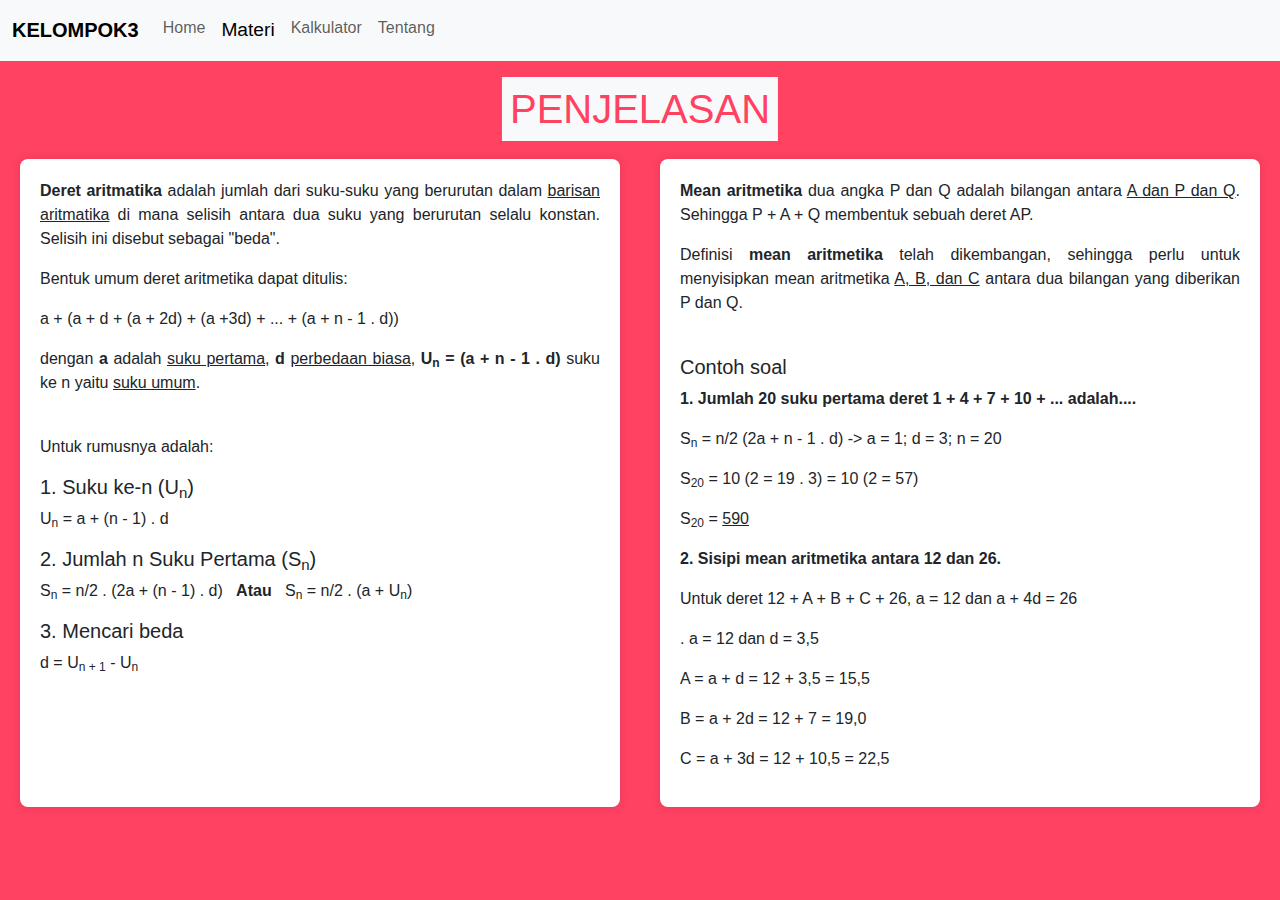
<file: materi.html>
<!DOCTYPE html>
<html lang="en">
<head>
    <meta charset="UTF-8">
    <meta name="viewport" content="width=device-width, initial-scale=1.0">
    <link href="https://cdn.jsdelivr.net/npm/bootstrap@5.3.3/dist/css/bootstrap.min.css" rel="stylesheet" integrity="sha384-QWTKZyjpPEjISv5WaRU9OFeRpok6YctnYmDr5pNlyT2bRjXh0JMhjY6hW+ALEwIH" crossorigin="anonymous">
    <link href="https://fonts.cdnfonts.com/css/gasoek-one" rel="stylesheet">
    <style>@import url('https://fonts.cdnfonts.com/css/gasoek-one');</style>
    <link rel="stylesheet" href="styles.css" />
    <link href="https://fonts.cdnfonts.com/css/lexend" rel="stylesheet">
    <style>@import url('https://fonts.cdnfonts.com/css/lexend');</style>
    <title>Deret Aritmetika - Materi</title>
</head>
<body style="background-color: rgb(255,65,98);">
    <!-- Nav -->
    <nav class="navbar navbar-expand-lg bg-body-tertiary" >
        <div class="container-fluid">
          <b><a class="navbar-brand">KELOMPOK3</a></b>
          <button class="navbar-toggler" type="button" data-bs-toggle="collapse" data-bs-target="#navbarSupportedContent" aria-controls="navbarSupportedContent" aria-expanded="false" aria-label="Toggle navigation">
            <span class="navbar-toggler-icon"></span>
          </button>
          <div class="collapse navbar-collapse" id="navbarSupportedContent">
            <ul class="navbar-nav me-auto mb-2 mb-lg-0">
              <li class="nav-item">
                <a class="nav-link" href="index.html">Home</a>
              </li>
              <li class="nav-item">
                <a class="nav-link active" href="materi.html" style="font-size: larger;">Materi</a>
              </li>
              <li class="nav-item">
                <a class="nav-link" href="operasi.html">Kalkulator</a>
              </li>
              <li class="nav-item">
                <a class="nav-link" href="tentang.html">Tentang</a>
              </li>
            </ul>
          </div>
        </div>
      </nav>

      <!-- Judul -->
      <div class="row">
        <div class="position-absolute start-50 translate-middle mt-5">
            <h1 class="position-absolute start-50 translate-middle bg-body-tertiary p-2" style="color: rgb(255,65,98);" align="center">PENJELASAN</h1>
          </div>
          <div class="row mt-5 ms-0" align="justify">
            <div class="container">
              <p>
                <b>Deret aritmatika</b> adalah jumlah dari suku-suku yang berurutan dalam <u>barisan aritmatika</u> di mana selisih antara dua suku yang berurutan selalu konstan. Selisih ini disebut sebagai "beda".
              </p>
              <p>
                Bentuk umum deret aritmetika dapat ditulis:
              </p>
              <p>
                a + (a + d + (a + 2d) + (a +3d) + ... + (a + n - 1 . d))
              </p>
              <p>
                dengan <b>a</b> adalah <u>suku pertama</u>, <b>d</b> <u>perbedaan biasa</u>, <b>U<sub>n</sub> = (a + n - 1 . d)</b> suku ke n yaitu <u>suku umum</u>. 
              </p>
              <br>
              <p>
                Untuk rumusnya adalah:
              </p>
              <h5>1. Suku ke-n (U<sub>n</sub>)</h5>
              <p>
                U<sub>n</sub> = a + (n - 1) . d
              </p>
              <h5>2. Jumlah n Suku Pertama (S<sub>n</sub>)</h5>
              <p>
                S<sub>n</sub> = n/2 . (2a + (n - 1) . d) &nbsp; <b>Atau</b> &nbsp; S<sub>n</sub> = n/2 . (a + U<sub>n</sub>)
              </p>
              <h5>3. Mencari beda</h5>
              <p>
                d = U<sub>n + 1</sub> - U<sub>n</sub>
              </p>
            </div>
            <div class="container">
              <p>
                <b>Mean aritmetika</b> dua angka P dan Q adalah bilangan antara <u>A dan P dan Q</u>. Sehingga P + A + Q membentuk sebuah deret AP.
              </p>
              <p>
                Definisi <b>mean aritmetika</b> telah dikembangan, sehingga perlu untuk menyisipkan mean aritmetika <u>A, B, dan C</u> antara dua bilangan yang diberikan P dan Q.
              </p>
              <br>
              <h5>Contoh soal</h5>
              <p>
                <b>1. Jumlah 20 suku pertama deret 1 + 4 + 7 + 10 + ... adalah....</b>
              </p>
              <p>
                S<sub>n</sub> = n/2 (2a + n - 1 . d) -> a = 1; d = 3; n = 20
              </p>
              <p>
                S<sub>20</sub> = 10 (2 = 19 . 3) = 10 (2 = 57)
              </p>
              <p>
                S<sub>20</sub> = <u>590</u>
              </p>
              <p>
                <b>2. Sisipi mean aritmetika antara 12 dan 26.</b>
              </p>
              <p>
                Untuk deret 12 + A + B + C + 26, a = 12 dan a + 4d = 26
              </p>
              <p>
                . a =  12 dan d = 3,5
              </p>
              <p>
                A = a + d = 12 + 3,5 = 15,5
              </p>
              <p>
                B = a + 2d = 12 + 7 = 19,0
              </p>
              <p>
                C = a + 3d = 12 + 10,5 = 22,5
              </p>
            </div>
          </div>
      </div>
      
      

      <script src="https://cdn.jsdelivr.net/npm/bootstrap@5.3.3/dist/js/bootstrap.bundle.min.js" integrity="sha384-YvpcrYf0tY3lHB60NNkmXc5s9fDVZLESaAA55NDzOxhy9GkcIdslK1eN7N6jIeHz" crossorigin="anonymous"></script>
</body>
</html>
</file>
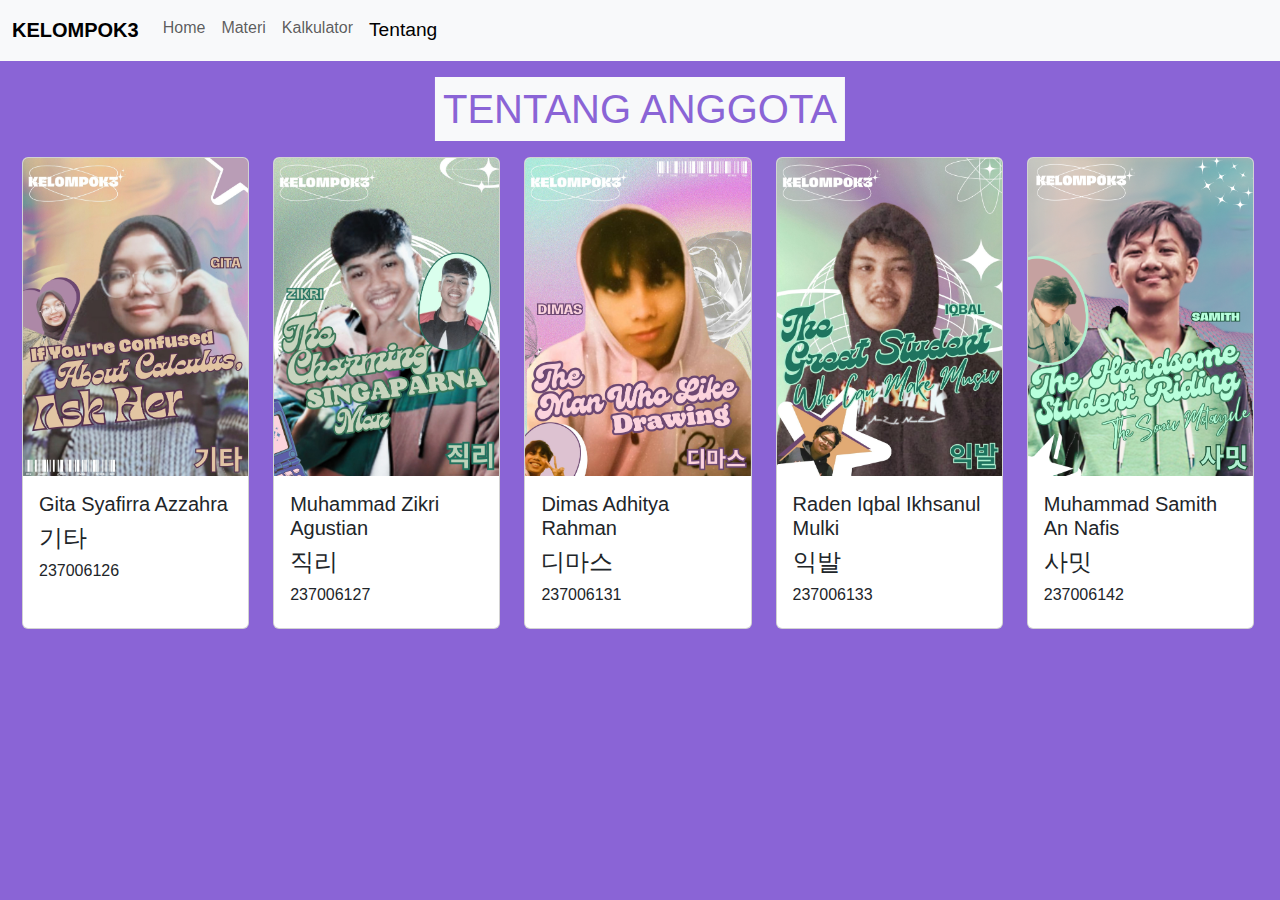
<file: tentang.html>
<!DOCTYPE html>
<html lang="en">
<head>
    <meta charset="UTF-8">
    <meta name="viewport" content="width=device-width, initial-scale=1.0">
    <link href="https://cdn.jsdelivr.net/npm/bootstrap@5.3.3/dist/css/bootstrap.min.css" rel="stylesheet" integrity="sha384-QWTKZyjpPEjISv5WaRU9OFeRpok6YctnYmDr5pNlyT2bRjXh0JMhjY6hW+ALEwIH" crossorigin="anonymous">
    <link href="https://fonts.cdnfonts.com/css/gasoek-one" rel="stylesheet">
    <style>@import url('https://fonts.cdnfonts.com/css/gasoek-one');</style>
    <link rel="stylesheet" href="styles.css" />
    <link href="https://fonts.cdnfonts.com/css/lexend" rel="stylesheet">
    <style>@import url('https://fonts.cdnfonts.com/css/lexend');</style>
    <title>Deret Aritmetika - Tentang</title>
</head>
<body style="background-color: rgb(138,100,214);">
    <!-- Nav -->
    <nav class="navbar navbar-expand-lg bg-body-tertiary" >
        <div class="container-fluid">
          <b><a class="navbar-brand">KELOMPOK3</a></b>
          <button class="navbar-toggler" type="button" data-bs-toggle="collapse" data-bs-target="#navbarSupportedContent" aria-controls="navbarSupportedContent" aria-expanded="false" aria-label="Toggle navigation">
            <span class="navbar-toggler-icon"></span>
          </button>
          <div class="collapse navbar-collapse" id="navbarSupportedContent">
            <ul class="navbar-nav me-auto mb-2 mb-lg-0">
              <li class="nav-item">
                <a class="nav-link" href="index.html">Home</a>
              </li>
              <li class="nav-item">
                <a class="nav-link" href="materi.html">Materi</a>
              </li>
              <li class="nav-item">
                <a class="nav-link" href="operasi.html">Kalkulator</a>
              </li>
              <li class="nav-item">
                <a class="nav-link active"  style="font-size: larger;" href="tentang.html">Tentang</a>
              </li>
            </ul>
          </div>
        </div>
      </nav>

      <!-- Judul -->
      <div class="row">
        <div class="position-absolute start-50 translate-middle mt-5">
          <h1 class="position-absolute start-50 translate-middle bg-body-tertiary p-2" style="color: rgb(138,100,214);" align="center">TENTANG ANGGOTA</h1>
        </div>
        <!-- Card Group -->
        <div class="row d-flex justify-content-center mt-5">
        <div class="row row-cols-1 row-cols-md-5 g-4 ms-2">
          <div class="col">
            <div class="card h-100">
              <img src="gambar/2.jpg" class="card-img-top" alt="...">
              <div class="card-body">
                <h5 class="card-title">Gita Syafirra Azzahra</h5>
                <h4 class="card-title">기타</h4>
                <h6 class="card-title">237006126</h6>
              </div>
            </div>
          </div>
          <div class="col">
            <div class="card h-100">
              <img src="gambar/4.jpg" class="card-img-top" alt="...">
              <div class="card-body">
                <h5 class="card-title">Muhammad Zikri Agustian</h5>
                <h4 class="card-title">직리</h4>
                <h6 class="card-title">237006127</h6>
              </div>
            </div>
          </div>
          <div class="col">
            <div class="card h-100">
              <img src="gambar/5.jpg" class="card-img-top" alt="...">
              <div class="card-body">
                <h5 class="card-title">Dimas Adhitya Rahman</h5>
                <h4 class="card-title">디마스</h4>
                <h6 class="card-title">237006131</h6>
              </div>
            </div>
          </div>
          <div class="col">
            <div class="card h-100">
              <img src="gambar/3.jpg" class="card-img-top" alt="...">
              <div class="card-body">
                <h5 class="card-title">Raden Iqbal Ikhsanul Mulki</h5>
                <h4 class="card-title">익발</h4>
                <h6 class="card-title">237006133</h6>
              </div>
            </div>
          </div>
          <div class="col">
            <div class="card h-100">
              <img src="gambar/1.png" class="card-img-top" alt="...">
              <div class="card-body">
                <h5 class="card-title">Muhammad Samith An Nafis</h5>
                <h4 class="card-title">사밋</h4>
                <h6 class="card-title">237006142</h6>
              </div>
            </div>
          </div>
        </div>
      </div>
    </div>

      <!-- Card -->
      <!-- <div class="row"> -->
        
      <!-- </div> -->

      <script src="https://cdn.jsdelivr.net/npm/bootstrap@5.3.3/dist/js/bootstrap.bundle.min.js" integrity="sha384-YvpcrYf0tY3lHB60NNkmXc5s9fDVZLESaAA55NDzOxhy9GkcIdslK1eN7N6jIeHz" crossorigin="anonymous"></script>
</body>
</html>
</file>
<file: styles.css>
body {
  margin: 0;
  padding: 0;
  /* background-image: url('gambar/background.jpeg'); */
  background-repeat: no-repeat;
  background-size: cover;
}

.container {
  max-width: 600px;
  margin: 50px auto;
  background-color: #fff;
  padding: 20px;
  border-radius: 8px;
  box-shadow: 0 0 10px rgba(0, 0, 0, 0.1);
}

h1 {
  font-family: 'Gasoek One', sans-serif;
}

form {
  display: flex;
  flex-direction: column;
  gap: 10px;
}

label {
  font-weight: bold;
}

input[type="number"] {
  padding: 8px;
  border-radius: 5px;
  border: 1px solid #ccc;
}

button {
  padding: 10px;
  background-color: #007bff;
  color: #fff;
  border: none;
  border-radius: 5px;
  cursor: pointer;
  transition: background-color 0.3s;
}

button:hover {
  background-color: #0056b3;
}

#output {
  margin-top: 20px;
  padding: 10px;
  background-color: #f9f9f9;
  border-radius: 5px;
}

ul {
  font-family: 'Lexend', sans-serif;
}

.navbar-brand {
  font-family: 'Lexend', sans-serif;
}

label {
  font-family: 'Lexend', sans-serif;
}
h6 {
  font-family: 'Lexend', sans-serif;
}

.d-grid {
  font-family: 'Lexend', sans-serif;
}

h5 {
  font-family: 'Lexend', sans-serif;
}

h4 {
  font-family: 'Gasoek One', sans-serif;
}

p {
  font-family: 'Lexend', sans-serif;
}
</file>
